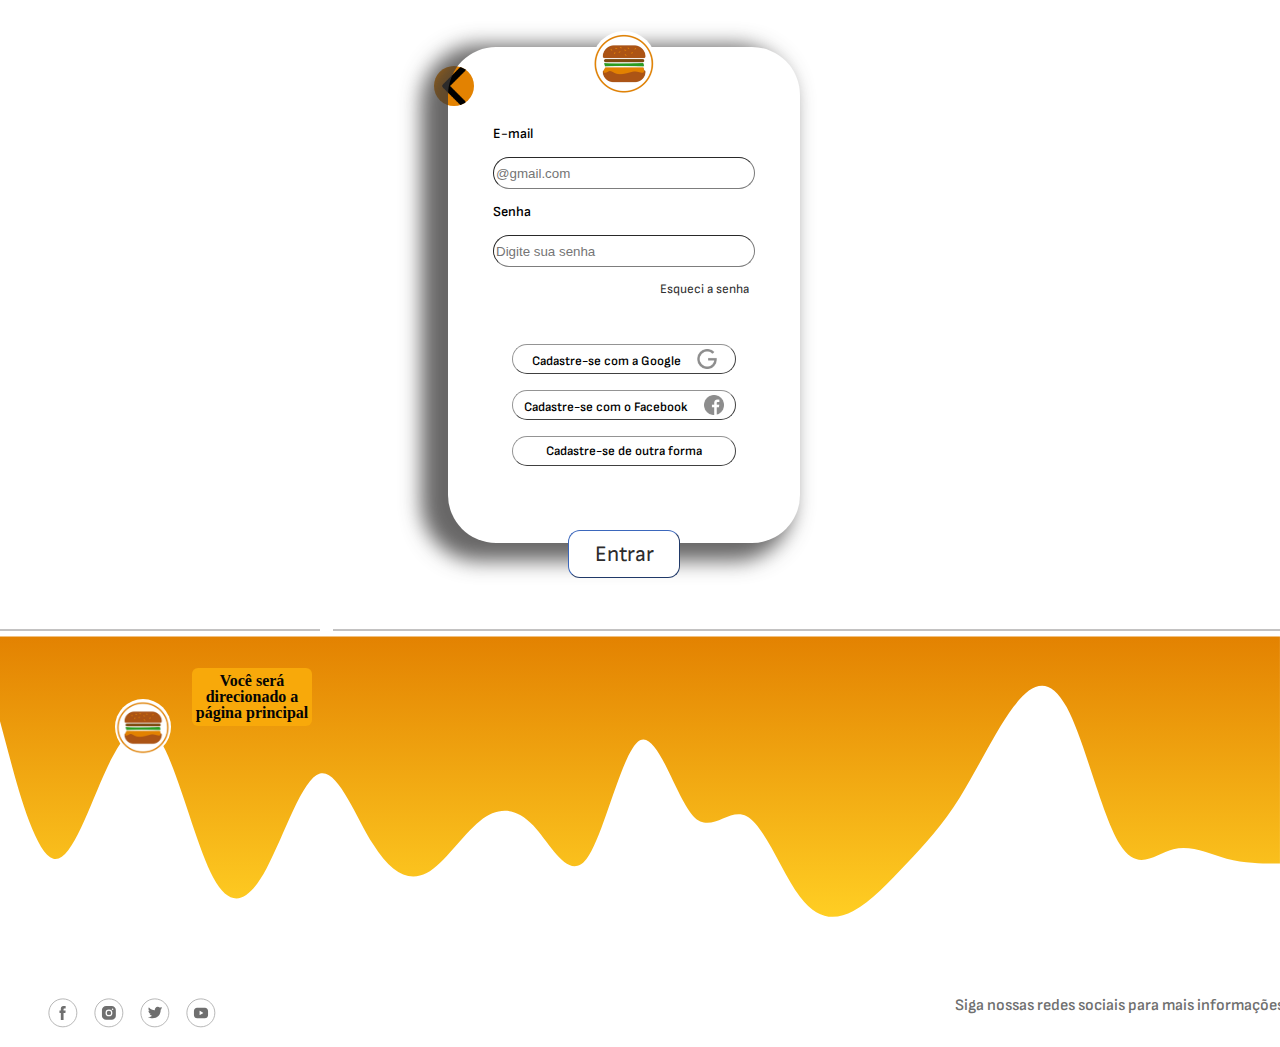
<file: login.html>
<!DOCTYPE html>
<html lang="pt-br">
    <head>
        <meta charset="UTF-8">
        <meta http-equiv="X-UA-Compatible" content="IE=edge">
        <meta name="viewport" content="width=device-width, initial-scale=1.0">
        <link href="https://fonts.googleapis.com/css2?family=Sofia+Sans:wght@200;300;400&display=swap" rel="stylesheet">
        <link rel="stylesheet" href="./assets/css/reset.css">    
        <link rel="stylesheet" href="./assets/css/botao-volta-pag.css">
        <link rel="stylesheet" href="./assets/css/login.css">
        <link rel="stylesheet" href="./assets/css/modal.css">
        <link rel="stylesheet" href="./assets/css/footer.css">
        <link rel="shortcut icon" href="./assets/img/logo.ico" type="image/x-icon">
        <title>Dr. Hambúrgueria</title>
    </head>
    <body>

        <header>
            <a href="index.html" id="volta-pag"><img src="./assets/img/arrow.png" alt="Voltar para a página inicial"></a>
        </header>

        <main>
            <section class="login">
                <img id="logo" src="./assets/img/logo.ico" alt="#" >

                <ul class="form">
                    <div class="form__separacao">
                        <label for="email">E-mail</label>
                        <input type="email" name="email" id="email" placeholder="@gmail.com" required>
                    <div class="form__separacao">
                        <label for="senha">Senha</label>
                        <input type="password" name="senha" id="senha" placeholder="Digite sua senha" required>
                    </div>  
                </ul>
                <a href="#" id="esqueci-senha">Esqueci a senha</a>

                <section class="cadastro-botao">
                    <button id="sombra">Cadastre-se com a Google<img src="./assets/img/login/google.png" alt="Google"></button>
                    <button id="sombra">Cadastre-se com o Facebook<img src="./assets/img/login/facebook.png" alt="Facebook"></button>
                    <button class="sombra1" type="submit" id="cadastrar" onclick="showModal()">Cadastre-se de outra forma</button>
                </section>

                <button type="submit" id="entra"><a href="index.html">Entrar</a></button>
            </section>

            <div class="modal" id="modal">
                <div class="modal-content">
                    <span onclick="hideModal()">&times;</span>
                    <form>
                        <div class="box-grup-cadastro">  
                            <ul class="box-cadastro">
                                <img id="logo-bot" src="./assets/img/logo.ico" alt="#" >
                                <div class="separacao">
                                    <li>
                                        <label class="nome" for="nome">Nome:</label>
                                        <input type="text" id="name" placeholder="Nome" required>
                                    </li>    
                                </div>   
                            </ul>
                            <ul class="box-cadastro">  
                                <div class="separacao">  
                                    <li>
                                        <label for="n-telefone">Telefone:</label>
                                        <input type="tel" id="n-telefone" placeholder="(XX)XXXXX-XXXX" required>
                                    </li>
                                </div> 
                                <div class="separacao">
                                    <li>
                                        <label for="email">E-mail:</label>
                                        <input type="email" id="email" placeholder="...@gmail.com" required>
                                    </li>   
                                </div>
                                <div class="separacao">
                                    <li>
                                        <label for="senha">Senha:</label>
                                        <input type="password" id="senha" placeholder="Crie uma senha" pattern="^(?=.*[a-z)(?=.*[A-Z])(?=.*[0-9)(?!.*[ !@#$%^&_=+-]).{6,12}$" required>
                                    </li>
                                </div>
                                <div class="separacao">
                                    <li>
                                        <label for="senha">Confirmar senha:</label>
                                        <input type="password" id="senha" placeholder="Digite novamente sua senha" required>
                                    </li>
                                </div>
                            </ul>                 
                        </div>
                        <h4>Em breve enviaremos um E-mail de confrimação!</h4>
                        <input type="submit" value="Confirmar" id="botao-cadastro" onclick="hideModal()">
                    </form>   
                </div>
            </div>
            <p class="error-validation template"></p>
        </main>


        <footer>
            <section class="linha__footer">
                <section class="linha"><span></span></section>
                <section class="linha"><span></span></section>
            </section>
    
            <section class="logo-no-footer">
                <svg id="wave" style="transform:rotate(180deg); transition: 0.3s" viewBox="0 0 1440 320" version="1.1" xmlns="http://www.w3.org/2000/svg"><defs><linearGradient id="sw-gradient-0" x1="0" x2="0" y1="1" y2="0"><stop stop-color="rgba(227, 130, 1, 1)" offset="0%"></stop><stop stop-color="rgba(255, 206.33, 35.362, 1)" offset="100%"></stop></linearGradient></defs><path style="transform:translate(0, 0px); opacity:1" fill="url(#sw-gradient-0)" d="M0,64L10,64C20,64,40,64,60,69.3C80,75,100,85,120,80C140,75,160,53,180,85.3C200,117,220,203,240,240C260,277,280,267,300,240C320,213,340,171,360,138.7C380,107,400,85,420,64C440,43,460,21,480,10.7C500,0,520,0,540,26.7C560,53,580,107,600,117.3C620,128,640,96,660,117.3C680,139,700,213,720,202.7C740,192,760,96,780,69.3C800,43,820,85,840,106.7C860,128,880,128,900,112C920,96,940,64,960,53.3C980,43,1000,53,1020,85.3C1040,117,1060,171,1080,165.3C1100,160,1120,96,1140,58.7C1160,21,1180,11,1200,48C1220,85,1240,171,1260,202.7C1280,235,1300,213,1320,170.7C1340,128,1360,64,1380,69.3C1400,75,1420,149,1430,186.7L1440,224L1440,320L1430,320C1420,320,1400,320,1380,320C1360,320,1340,320,1320,320C1300,320,1280,320,1260,320C1240,320,1220,320,1200,320C1180,320,1160,320,1140,320C1120,320,1100,320,1080,320C1060,320,1040,320,1020,320C1000,320,980,320,960,320C940,320,920,320,900,320C880,320,860,320,840,320C820,320,800,320,780,320C760,320,740,320,720,320C700,320,680,320,660,320C640,320,620,320,600,320C580,320,560,320,540,320C520,320,500,320,480,320C460,320,440,320,420,320C400,320,380,320,360,320C340,320,320,320,300,320C280,320,260,320,240,320C220,320,200,320,180,320C160,320,140,320,120,320C100,320,80,320,60,320C40,320,20,320,10,320L0,320Z"></path></svg>
                <div class="tooltip">
                    <a href="index.html"><img src="./assets/img/logo.ico" alt="Você será direcionado a página principal" id="logo-footer"></a>
                    <p class="tooltiptext">Você será direcionado a página principal</p>
                </div>
            </section>
    
            <section class="redes__sociais">
                <!--Facebook-->
                <a href="#">
                    <svg xmlns="http://www.w3.org/2000/svg" width="30" height="30" viewBox="0 0 34 34" class="icon-face"><g fill="none" fill-rule="evenodd"><path d="M32.69 16.845c0 8.75-7.094 15.844-15.845 15.844C8.095 32.69 1 25.596 1 16.845S8.094 1 16.845 1c8.75 0 15.845 7.094 15.845 15.845" class="rede-stroke"></path> <path d="M14.542 17.063v7.735c0 .112.085.202.19.202h2.706c.104 0 .189-.09.189-.202v-7.861h1.961c.099 0 .181-.08.19-.185l.188-2.368c.01-.118-.078-.219-.189-.219h-2.15v-1.68c0-.394.3-.713.672-.713h1.511c.105 0 .19-.09.19-.202V9.202C20 9.09 19.915 9 19.81 9h-2.554c-1.498 0-2.714 1.29-2.714 2.882v2.283H13.19c-.105 0-.19.09-.19.202v2.368c0 .112.085.202.19.202h1.352v.126" class="rede-fill"></path></g>
                    </svg>
                </a>
                <!--Instagram-->
                <a href="#">
                    <svg xmlns="http://www.w3.org/2000/svg" width="30" height="30" viewBox="0 0 34 34" class="icon-insta"><g fill="none" fill-rule="evenodd"><path stroke="#ADADAD" d="M32.69 16.845c0 8.75-7.094 15.844-15.845 15.844C8.095 32.69 1 25.596 1 16.845S8.094 1 16.845 1c8.75 0 15.845 7.094 15.845 15.845" class="rede-stroke"></path> <path fill="#6F6F6F" d="M20.017 24.748H13.73A4.735 4.735 0 0 1 9 20.018V13.73A4.735 4.735 0 0 1 13.73 9h6.287a4.736 4.736 0 0 1 4.73 4.73v6.287a4.736 4.736 0 0 1-4.73 4.73z" class="rede-fill"></path> <path fill="#FFF" d="M16.938 19.358a2.487 2.487 0 0 1-2.484-2.484 2.487 2.487 0 0 1 2.484-2.484 2.487 2.487 0 0 1 2.485 2.484 2.487 2.487 0 0 1-2.485 2.484zm0-6.362a3.882 3.882 0 0 0-3.878 3.878 3.882 3.882 0 0 0 3.878 3.878 3.883 3.883 0 0 0 3.879-3.878 3.883 3.883 0 0 0-3.879-3.878zM21.043 11.812a.923.923 0 1 0 0 1.846.923.923 0 0 0 0-1.846" class="rede-fill-insta"></path></g></svg>
                </a>
                <!--Twitter-->
                <a href="#">
                <svg xmlns="http://www.w3.org/2000/svg" width="30" height="30" viewBox="0 0 34 34" class="icon-twit"><g fill="none" fill-rule="evenodd"><path stroke="#ADADAD" d="M32.69 16.845c0 8.75-7.094 15.844-15.845 15.844C8.095 32.69 1 25.596 1 16.845S8.094 1 16.845 1c8.75 0 15.845 7.094 15.845 15.845" class="rede-stroke"></path> <path fill="#6F6F6F" d="M24.94 11.558c-.508.227-1.068.365-1.616.456.26-.044.644-.508.798-.697.234-.287.428-.613.538-.966.014-.028.024-.063-.004-.083-.035-.014-.057-.007-.085.007a8.331 8.331 0 0 1-1.92.724.13.13 0 0 1-.132-.034c-.056-.063-.109-.121-.168-.17a3.409 3.409 0 0 0-.93-.562 3.27 3.27 0 0 0-1.427-.226 3.471 3.471 0 0 0-2.445 1.257 3.285 3.285 0 0 0-.651 1.287c-.113.454-.104.902-.035 1.36.01.076.004.087-.066.076-2.637-.387-4.823-1.318-6.597-3.312-.077-.087-.119-.087-.182.007-.777 1.147-.4 2.992.57 3.899.13.12.262.241.406.351-.053.01-.698-.058-1.274-.351-.076-.049-.115-.02-.122.065-.007.124.004.238.02.373.15 1.164.967 2.24 2.086 2.66.133.055.28.104.423.128-.255.055-.518.094-1.249.038-.09-.017-.126.027-.09.114.549 1.477 1.734 1.916 2.622 2.167.12.02.239.02.358.048-.007.01-.015.01-.021.02-.295.443-1.316.773-1.792.937a6.5 6.5 0 0 1-2.721.343c-.146-.02-.177-.019-.217 0-.04.025-.005.06.042.097.186.12.375.228.567.331.58.304 1.186.546 1.819.718 3.268.89 6.95.236 9.404-2.17 1.928-1.888 2.603-4.493 2.603-7.101 0-.102.123-.158.195-.212.501-.372.9-.817 1.274-1.314.084-.111.079-.21.079-.251v-.014c0-.042.005-.029-.06 0" class="rede-fill"></path></g></svg>
                </a>
                <!--Youtube-->
                <a href="#">
                    <svg xmlns="http://www.w3.org/2000/svg" width="30" height="30" viewBox="0 0 34 34" class="icon-tube"><g fill="none" fill-rule="evenodd"><g><g><g><path d="M31.69 15.845c0 8.75-7.094 15.844-15.845 15.844C7.095 31.69 0 24.596 0 15.845S7.094 0 15.845 0c8.75 0 15.845 7.094 15.845 15.845" transform="translate(-286 -377) translate(131 378) translate(156)" class="rede-stroke"></path> <path d="M18.3 16.229l-3.602 2.117c-.157.09-.298-.031-.298-.222V13.78c0-.194.145-.315.302-.22l3.628 2.23c.16.097.133.345-.03.44zm5.7-2.497C24 11.671 22.44 10 20.517 10h-9.034C9.56 10 8 11.67 8 13.732v4.536C8 20.329 9.56 22 11.483 22h9.034C22.441 22 24 20.33 24 18.268v-4.536z" transform="translate(-286 -377) translate(131 378) translate(156)" class="rede-fill"></path></g></g></g></g></svg>
                </a>

                <!--Frase-->

                 <p id="rede__sociais-frase">Siga nossas redes sociais para mais informações!</p>
            </section>
        </footer>

        <script src="./assets/js/modal.js"></script>
    
    </body>
</html>
</file>
<file: assets/css/botao-volta-pag.css>
#volta-pag img{
    width: 2.5rem;
    position: relative;
    left: 27rem;
    top: 4rem;
    height: 2.5rem;
    position: relative;
    background: #E38201;
    transform: rotate(180deg);
    margin: 0.125rem;
    border-radius: 50%;
}
</file>
<file: assets/css/login.css>
.login{
    font-family: 'Sofia Sans';
    display: flex;
    flex-direction: column;
    align-items: center;
    box-shadow: -17px 8px 20px 10px rgb(59 57 57 / 77%);
    border-radius: 3rem;
    position: relative;
    right: 0;
    left: 35vw;
    width: 22rem;
    height: 31rem;
    margin-bottom: 5rem;
}


.form__separacao{
    display: flex;
    flex-direction: column;
}

.form__separacao label{
    font-size: 0.875rem;
    margin: 1rem 0;
    font-weight: 600;
}

.form__separacao input{
    width: 16rem;
    height: 1.75rem;
    border-radius: 1rem;
    border-width: 0.063rem;
    border-color: rgb(125, 125, 125);
}

#esqueci-senha:hover{
    text-decoration: underline;
    color: #2020C0;
    font-weight: bold;
}

#esqueci-senha{
    font-family: 'Sofia Sans';
    text-decoration: none;
    color: rgb(49, 49, 49);
    position: relative;
    top: 1rem;
    left: 5rem;
    font-size: 0.813rem;
}

#logo{
    position: relative;
    bottom: 1rem;
    width: 4rem;
    height: 4rem;
    background-color: white;
    border-radius: 100%;
}


.cadastro-botao{
    display: flex;
    flex-direction: column;
    align-items: center;
}

.cadastro-botao button:hover{
    cursor: pointer;
}

.cadastro-botao img{
    width: 1.25rem;
    height: 1.25rem;
    margin-bottom: -0.25rem;
    margin-left: 1rem;
}

.cadastro-botao button{
    border-width: 0.063rem;
    border-radius: 1rem;
    border-color: rgb(148, 148, 148);
    background-color: white;
    width: 14rem;
    height: 1.875rem;
    font-weight: 600;
    font-size: 0.813rem;
    margin-bottom: 1rem;
    font-family: 'Sofia Sans';
}
.sombra1:hover{
    box-shadow: 4px 4px 5px -1px #5c5a5a;
}

#sombra:hover{
    box-shadow: 4px 4px 5px -1px #5c5a5a;
}

.cadastro-botao button:first-child{
    margin-top: 4rem;
}

#entra a{
    font-family: 'Sofia Sans';
    text-decoration: none;
    color: rgb(45, 44, 44);
    font-size: 1.375rem;
}

#entra{
    width: 7rem;
    height: 3rem;
    border-width: 0.063rem;
    border-color: #3B67BC;
    background-color: white;
    border-radius: 0.75rem;
    position: relative;
    top: 3rem;
}
</file>
<file: assets/css/modal.css>
.modal{
    position: fixed;
    padding: 0;
    left: 0;
    top: 0;
    width: 100%;
    height: 100%;
    display: flex;
    align-items: center;
    justify-content: center;
    background-color: rgba(133, 133, 133, 0.719);
    transform: scale(1.1);
    opacity: 0;
    visibility: hidden;
    z-index: 99999;
    font-family: 'Sofia Sans';
   }

   .modal-content{
    background-color:#ffffff;
    padding: 40px;
    width: 300px;
    height: 510px;
	box-shadow: -17px 8px 20px 10px rgb(59 57 57 / 77%);
   }

   span{
    float: right;
    width: 32px;
    height: 32px;
    cursor: pointer;
    background-color: rgba(236, 232, 232, 0);
    text-align: center;
    line-height: 7px;
    position: relative;
    left: 32px;
    bottom: 22px;
    font-size: 45px;
    font-weight: 500;
    color: #6a6565;

   }

   span:hover{
    background-color: rgba(218, 213, 213, 0.89);
   }

   .show-modal{
    opacity: 1;
    visibility: visible;
    transform: scale(1.0);
   }

/*Estilização */

form{
    margin: 0 0 0 0;
    padding: 0;
    align-items: center;
    box-sizing: border-box;
    flex-direction: row;
}

.box-grup-cadastro{
    display: flex;
    flex-direction: column;
    position: relative;
    top: -1rem;
}

.box-cadastro label.nome{
    margin-top: 0;
}

.box-cadastro label{
    font-weight: bold;
    font-size: 1rem;
    display: flex;
    align-items: flex-start;
    flex-direction: column;
    margin-top: 2rem;
    margin-left: -0.3rem;
    position: relative;
    margin-bottom: 4px;
}   

.box-cadastro input{
    border: 1px;
    border-radius: 8px;
    box-shadow: 1px 1px 3px -1px #000000;
    align-items: center;
    margin-left: -0.5rem;
    width: 300px;
    height: 30px;
    padding: 0 0.5rem;
    outline: none;
    font-size: 13px;
    position: relative;
    left: -0.3em;
}

.box-cadastro input:hover{
    background-color: #eeeeee57;
}

.box-cadastro input:focus-visible{
    outline: 1px solid #000000;
}

#botao-cadastro{
    font-size: 15px;
    border-color:#3B67BC;
    background-color: white;
    width: 150px;
    height: 30px;
    margin-top: 2.1rem;
    margin-left: 32%;
    border-radius: 10px;
    cursor: pointer;
    transition: all 0.4s ease-in-out;
}

#botao-cadastro{
    display: flex;
    flex-direction: column;
    align-items: center;
    position: relative;
    bottom: 0.5rem;
    left: -0.9rem;
}

.modal-content{
    text-align: center;
    position: relative;
}

h4{
    position:relative;
    top: 2rem;
    font-weight: bold;
    top: 1rem;
}

#logo-bot{
    position: relative;
    bottom: 3rem;
    width: 4rem;
    height: 4rem;
    left: 1rem;
    background-color: white;
    border-radius: 100%;
}

.error-validation{
    color: #FF1A1A;
    position: absolute;
    top:57px;
    font-size: .8rem;
}

.template{
    display: none;
}
</file>
<file: assets/css/footer.css>
.linha__footer{
    display: flex;
    flex-direction: row;
}

.linha{
    width: 25%;
    height: 2px;
    margin: 6px 0 5px 0;
    background: #5856565c;
    position: relative;
}

.linha:nth-last-child(1){
    width: 74%;
    left: 1%;
}

.logo-no-footer{
    position: relative;
}

#logo-footer{
    width: 3.5rem;
    height: 3.5rem;
    position: relative;
    left: 9%;
    bottom: 14rem;
    background-color: white;
    border-radius: 100%;
}

#footer-ondinha img{
     width: 100vw;
    height: 17vw;
}

.redes__sociais{
    display: flex;
    flex-direction: row;
    padding: 1rem;
    margin-left: 1rem;
}

.icon-face{
    margin-left: 1rem;
}

.icon-face:hover .rede-stroke{
    fill: #1c4185;
    stroke: #1c4185;
}

.icon-face:hover .rede-fill{
    fill: #FFF;
}

.icon-insta{
    margin-left: 1rem;
}

.icon-insta:hover .rede-stroke{
    fill: #bc36f6;
    stroke: #bc36f6;
}

.icon-insta:hover .rede-fill-insta{
    fill: #bc36f6;
}

.icon-insta:hover .rede-fill{
    fill: #FFF;
}

.icon-twit{
    margin-left: 1rem;
}

.icon-twit:hover .rede-fill{
    fill: #FFF;
}

.icon-twit:hover .rede-stroke{
    fill: #4acff7;
    stroke: #4acff7;
}

.icon-tube{
    margin-left: 1rem;
}

.icon-tube:hover .rede-stroke{
    fill: #9A0000;
    stroke: #9A0000;
}

.icon-tube:hover .rede-fill{
    fill: #FFF;
}

.rede-fill {
    fill: #6f6f6f;
}

.rede-fill-insta{
    fill: #FFF;
}    

.rede-stroke {
    stroke: #adadad;
}

.tooltip .tooltiptext {
    visibility: visible;
    width: 120px;
    background-color: rgb(248, 169, 10);
    color: rgb(5, 5, 5);
    text-align: center;
    font-weight: bold;
    padding: 5px 0;
    border-radius: 6px;
    position: absolute;
    z-index: 1;
    bottom:16rem;
    left: 12rem;
}

.tooltip-login .tooltiptext-login.span{
    width: 177px;
    height: 67px;
}

.tooltiptext-login.span{
    font-size: 16px;
    line-height: 21px;
}

.tooltip:hover .tooltiptext {
  visibility: visible;
}

#rede__sociais-frase{
    font-family: 'Sofia Sans';
    font-weight: 600;
    color: #6f6f6f;
    position: relative;
    left: 60%;
}

.tooltip-login .tooltiptext-login {
    visibility: hidden;
    width: 175px;
    height: 92px;
    background-color: rgb(248, 169, 10);
    color: rgb(5, 5, 5);
    text-align: center;
    font-weight: bold;
    padding: 5px 0;
    border-radius: 6px;
    position: absolute;
    z-index: 1;
    bottom:16rem;
    left: 10rem;
    line-height: 21px;
}

.tooltip-login:hover .tooltiptext-login {
  visibility: visible;
}
</file>
